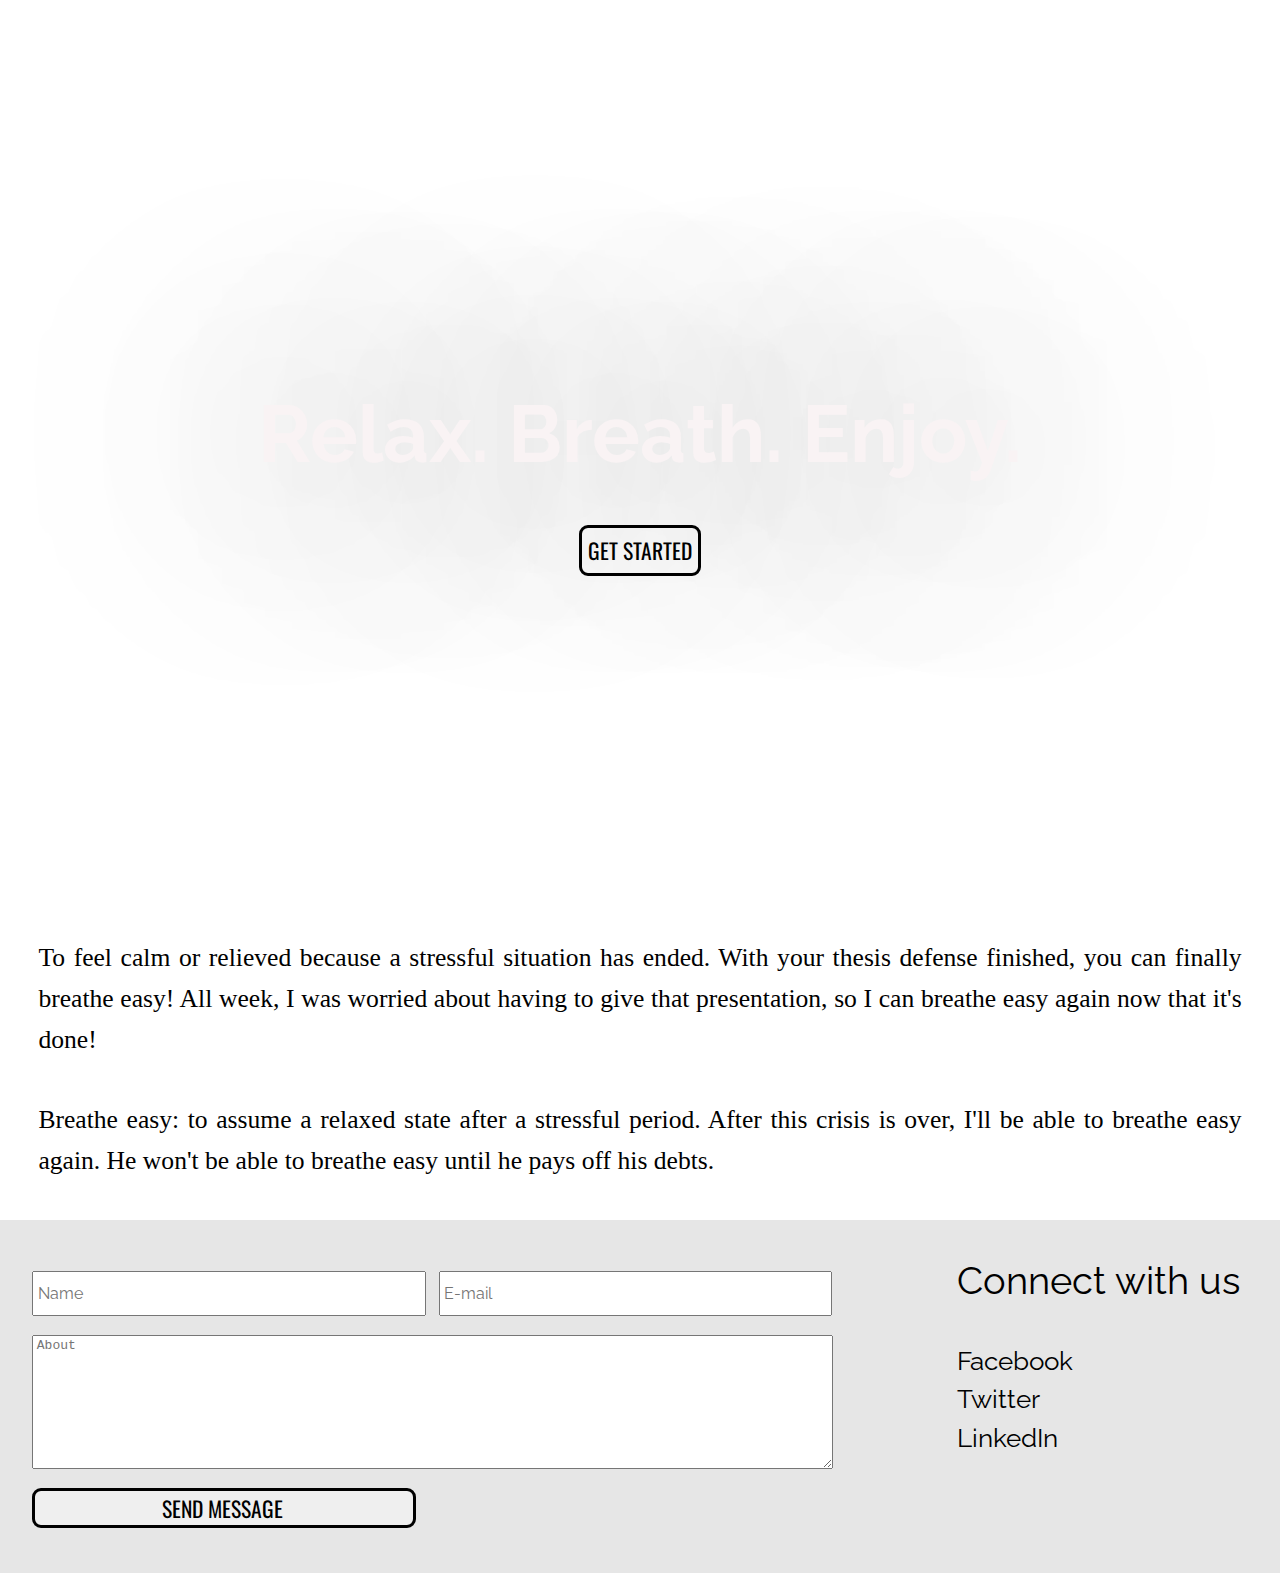
<file: p1/index.html>
<!DOCTYPE html>
<html>
<head>
	<title>Landing Page</title>
	<link rel="stylesheet" text="text/css" href="style.css">
</head>
<body>
	<section class="intro">
		<div class="inner">
			<div class="content">
				<h1>Relax. Breath. Enjoy.</h1>
				<a class="btn" href="#">Get Started</a>
			</div>
		</div>
	</section>
	<section>
		<p>To feel calm or relieved because a stressful situation has ended. With your thesis defense finished, you can finally breathe easy! All week, I was worried about having to give that presentation, so I can breathe easy again now that it's done!
		</p>
		<p>Breathe easy: to assume a relaxed state after a stressful period. After this crisis is over, I'll be able to breathe easy again. He won't be able to breathe easy until he pays off his debts.
		</p>
	</section>
	<footer>
		<section class="footer-content">
			<div class="contact">
				<form class="contact-form">
					<div class="form-input-fields">
						<input type="text" name="firstname" placeholder="Name">
						<input type="email" placeholder="E-mail">
					</div>
					<div class="form-about">
						<textarea placeholder="About" name="message"></textarea>
					</div>
					<div>
						<button class="send-btn" value="Send" type="button">send message</button>
					</div>
				</form>
			</div>
			<section class="social"> Connect with us
				<ul>
					<li><a href="#">Facebook</a></li>
					<li><a href="#">Twitter</a></li>
					<li><a href="#">LinkedIn</a></li>		
				</ul>
			</section> 
				
		</section>	
		
	</footer>
</body>
</html>
</file>
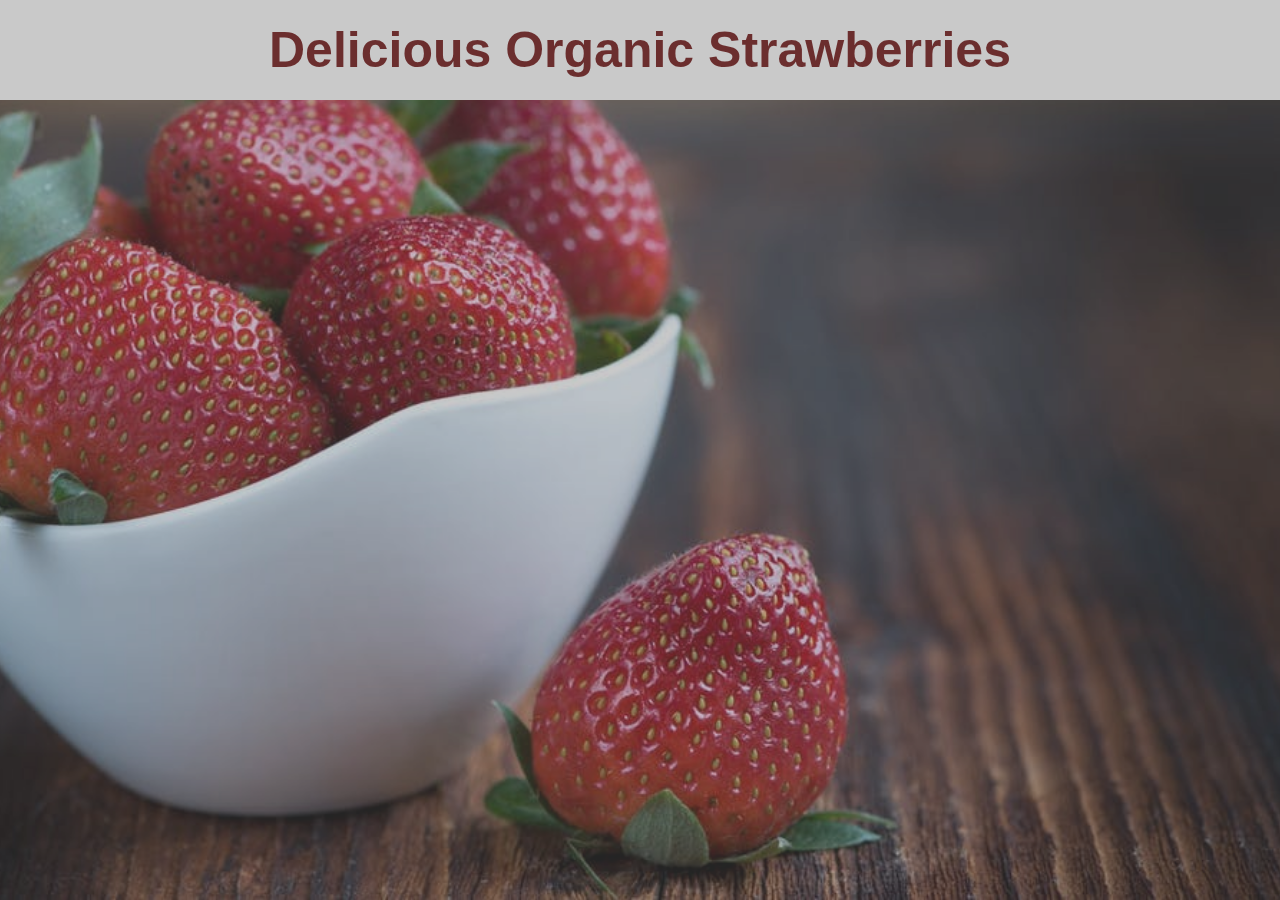
<file: p2/index.html>
<!DOCTYPE html>
<html>
<head>
	<meta charset="utf-8">
	<meta name="viewport" content="width=device-width, initial-scale=1.0">
	<meta http-equiv="X-UA-Compatible" content="ie=edge">
	<link rel="stylesheet" type="text/css" href="style.css">
	<title>Delicious Organic Strawberries</title>
</head>
<body>
	<header id="showcase">

		<h1>Delicious Organic Strawberries</h1>
	
	<div id="content" class="container">
			<p>
				Vivamus id pellentesque nunc, a eleifend ipsum. Donec feugiat magna ac neque luctus, ut consequat elit tincidunt. Nullam facilisis tempus sem, in faucibus leo commodo eget. Quisque fringilla est vitae felis gravida rhoncus. Phasellus ac tristique est. Ut elementum ultrices arcu. Proin bibendum nunc tincidunt magna ultricies, vel faucibus massa sagittis.
			</p>
	<a href="#" class="btn">Read More</a>
		</div>

</header>
</body>
</html>
</file>
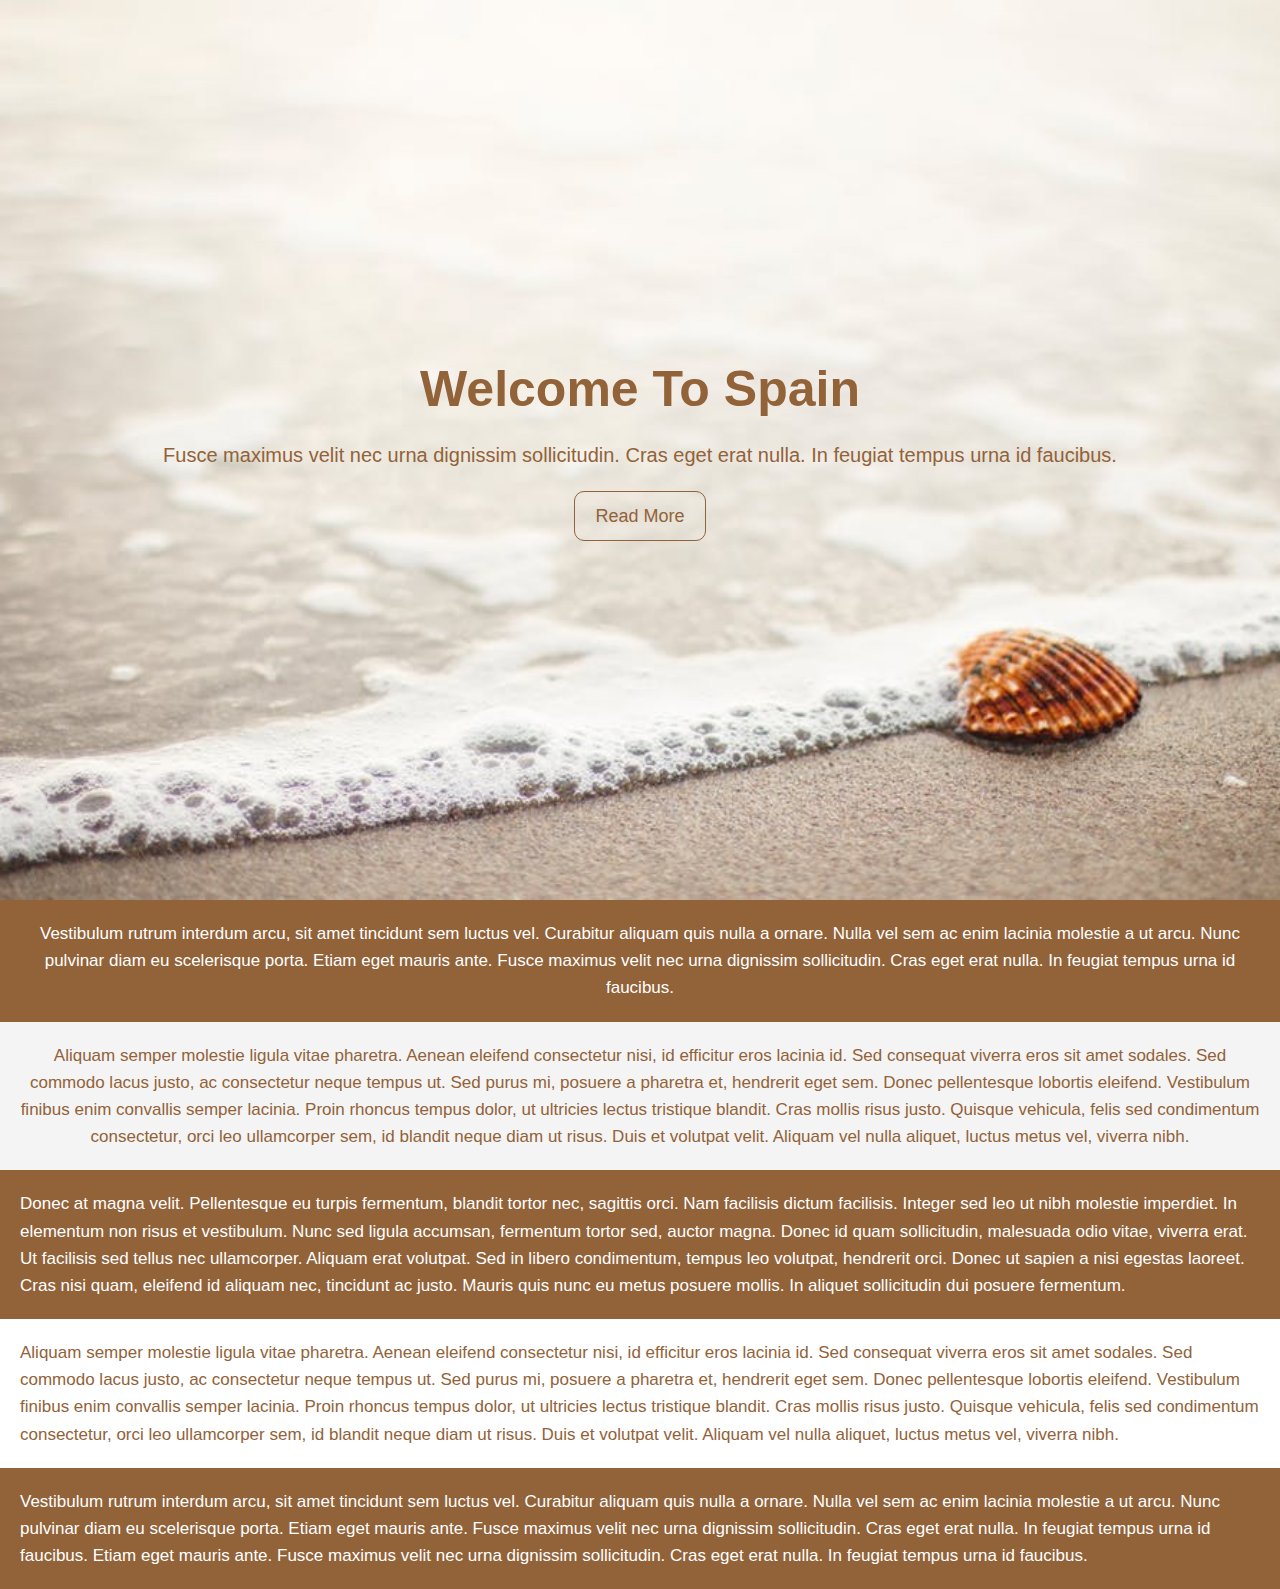
<file: p3/index.html>
<!DOCTYPE html>
<html>
<head>
	<meta charset="utf-8">
	<meta name="viewport" content="width=device-width, initial-scale=1.0">
	<meta http-equiv="X-UA-Compatible" content="ie=edge">
	<link rel="stylesheet" type="text/css" href="css/style.css">
	<title>Welcome To Spain</title>
</head>
<body>
	<header id="showcase">
		<h1>Welcome To Spain</h1>
		<p>Fusce maximus velit nec urna dignissim sollicitudin. Cras eget erat nulla. In feugiat tempus urna id faucibus. </p>
		<a href="#" class="btn">Read More</a>
	</header>
	<section id="sec-a">
		<p>Vestibulum rutrum interdum arcu, sit amet tincidunt sem luctus vel. Curabitur aliquam quis nulla a ornare. Nulla vel sem ac enim lacinia molestie a ut arcu. Nunc pulvinar diam eu scelerisque porta. Etiam eget mauris ante. Fusce maximus velit nec urna dignissim sollicitudin. Cras eget erat nulla. In feugiat tempus urna id faucibus. </p>
	</section>
	<section id="sec-b">
		<p>Aliquam semper molestie ligula vitae pharetra. Aenean eleifend consectetur nisi, id efficitur eros lacinia id. Sed consequat viverra eros sit amet sodales. Sed commodo lacus justo, ac consectetur neque tempus ut. Sed purus mi, posuere a pharetra et, hendrerit eget sem. Donec pellentesque lobortis eleifend. Vestibulum finibus enim convallis semper lacinia. Proin rhoncus tempus dolor, ut ultricies lectus tristique blandit. Cras mollis risus justo. Quisque vehicula, felis sed condimentum consectetur, orci leo ullamcorper sem, id blandit neque diam ut risus. Duis et volutpat velit. Aliquam vel nulla aliquet, luctus metus vel, viverra nibh.</p>
	</section>
	<section id="sec-c">
		<div class="box1">
			<p>Donec at magna velit. Pellentesque eu turpis fermentum, blandit tortor nec, sagittis orci. Nam facilisis dictum facilisis. Integer sed leo ut nibh molestie imperdiet. In elementum non risus et vestibulum. Nunc sed ligula accumsan, fermentum tortor sed, auctor magna. Donec id quam sollicitudin, malesuada odio vitae, viverra erat. Ut facilisis sed tellus nec ullamcorper. Aliquam erat volutpat. Sed in libero condimentum, tempus leo volutpat, hendrerit orci. Donec ut sapien a nisi egestas laoreet. Cras nisi quam, eleifend id aliquam nec, tincidunt ac justo. Mauris quis nunc eu metus posuere mollis. In aliquet sollicitudin dui posuere fermentum. </p>
		</div>
		<div class="box2">
			<p>Aliquam semper molestie ligula vitae pharetra. Aenean eleifend consectetur nisi, id efficitur eros lacinia id. Sed consequat viverra eros sit amet sodales. Sed commodo lacus justo, ac consectetur neque tempus ut. Sed purus mi, posuere a pharetra et, hendrerit eget sem. Donec pellentesque lobortis eleifend. Vestibulum finibus enim convallis semper lacinia. Proin rhoncus tempus dolor, ut ultricies lectus tristique blandit. Cras mollis risus justo. Quisque vehicula, felis sed condimentum consectetur, orci leo ullamcorper sem, id blandit neque diam ut risus. Duis et volutpat velit. Aliquam vel nulla aliquet, luctus metus vel, viverra nibh.</p>
		</div>
		<div class="box3">
			<p>Vestibulum rutrum interdum arcu, sit amet tincidunt sem luctus vel. Curabitur aliquam quis nulla a ornare. Nulla vel sem ac enim lacinia molestie a ut arcu. Nunc pulvinar diam eu scelerisque porta. Etiam eget mauris ante. Fusce maximus velit nec urna dignissim sollicitudin. Cras eget erat nulla. In feugiat tempus urna id faucibus. Etiam eget mauris ante. Fusce maximus velit nec urna dignissim sollicitudin. Cras eget erat nulla. In feugiat tempus urna id faucibus. </p>
		</div>
		
	</section>
</body>
</html>
</file>
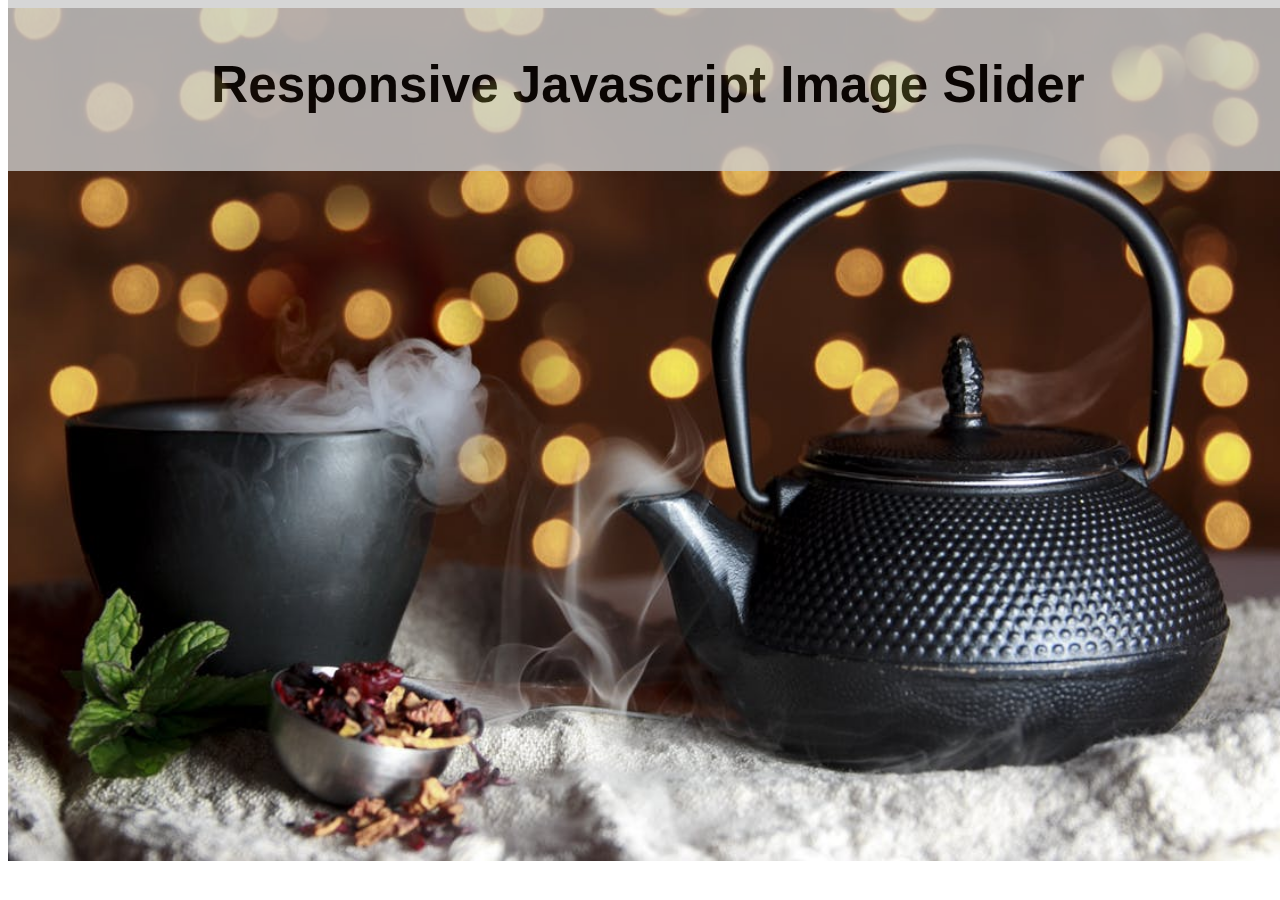
<file: p4/index.html>
<!DOCTYPE html>
<html lang="en">
<head>
    <meta charset="UTF-8">
    <meta name="viewport" content="width=device-width, initial-scale=1.0">
    <meta http-equiv="X-UA-Compatible" content="ie=edge">
    <title>Simple JavaScript Image Slider</title>
    <script>
        var i = 0;
        var images = [];
        var time = 3000;

        images[0] = 'image1.jpg';
        images[1] = 'image2.jpg';
        images[2] = 'image3.jpg';

        function changeImg(){
            document.slide.src = images[i];
            if(i < images.length - 1){
                i++;
            } else{
                i = 0; // resets slider
            }
            setTimeout("changeImg()", time);
        }
        window.onload = changeImg;
    </script>
    <style>
    header{
        position: fixed;
        top:0;
        margin: 0;
        z-index: 1;
        line-height: 2;
        background-color: #ccc;
        font-size: 2vw;
        font-family: 'Lucida Sans', 'Lucida Sans Regular', 'Lucida Grande', 'Lucida Sans Unicode', Geneva, Verdana, sans-serif;
        width: 100vw;
        text-align: center;
        text-transform: capitalize;
        opacity: 0.8;
    }
     .images{
       width: 100vw;
    }
    </style>
</head>
<body>
    <header>
        <h1> responsive javascript image slider   </h1>
    </header>
    <img name="slide" class="images" >

</body>
</html>
</file>
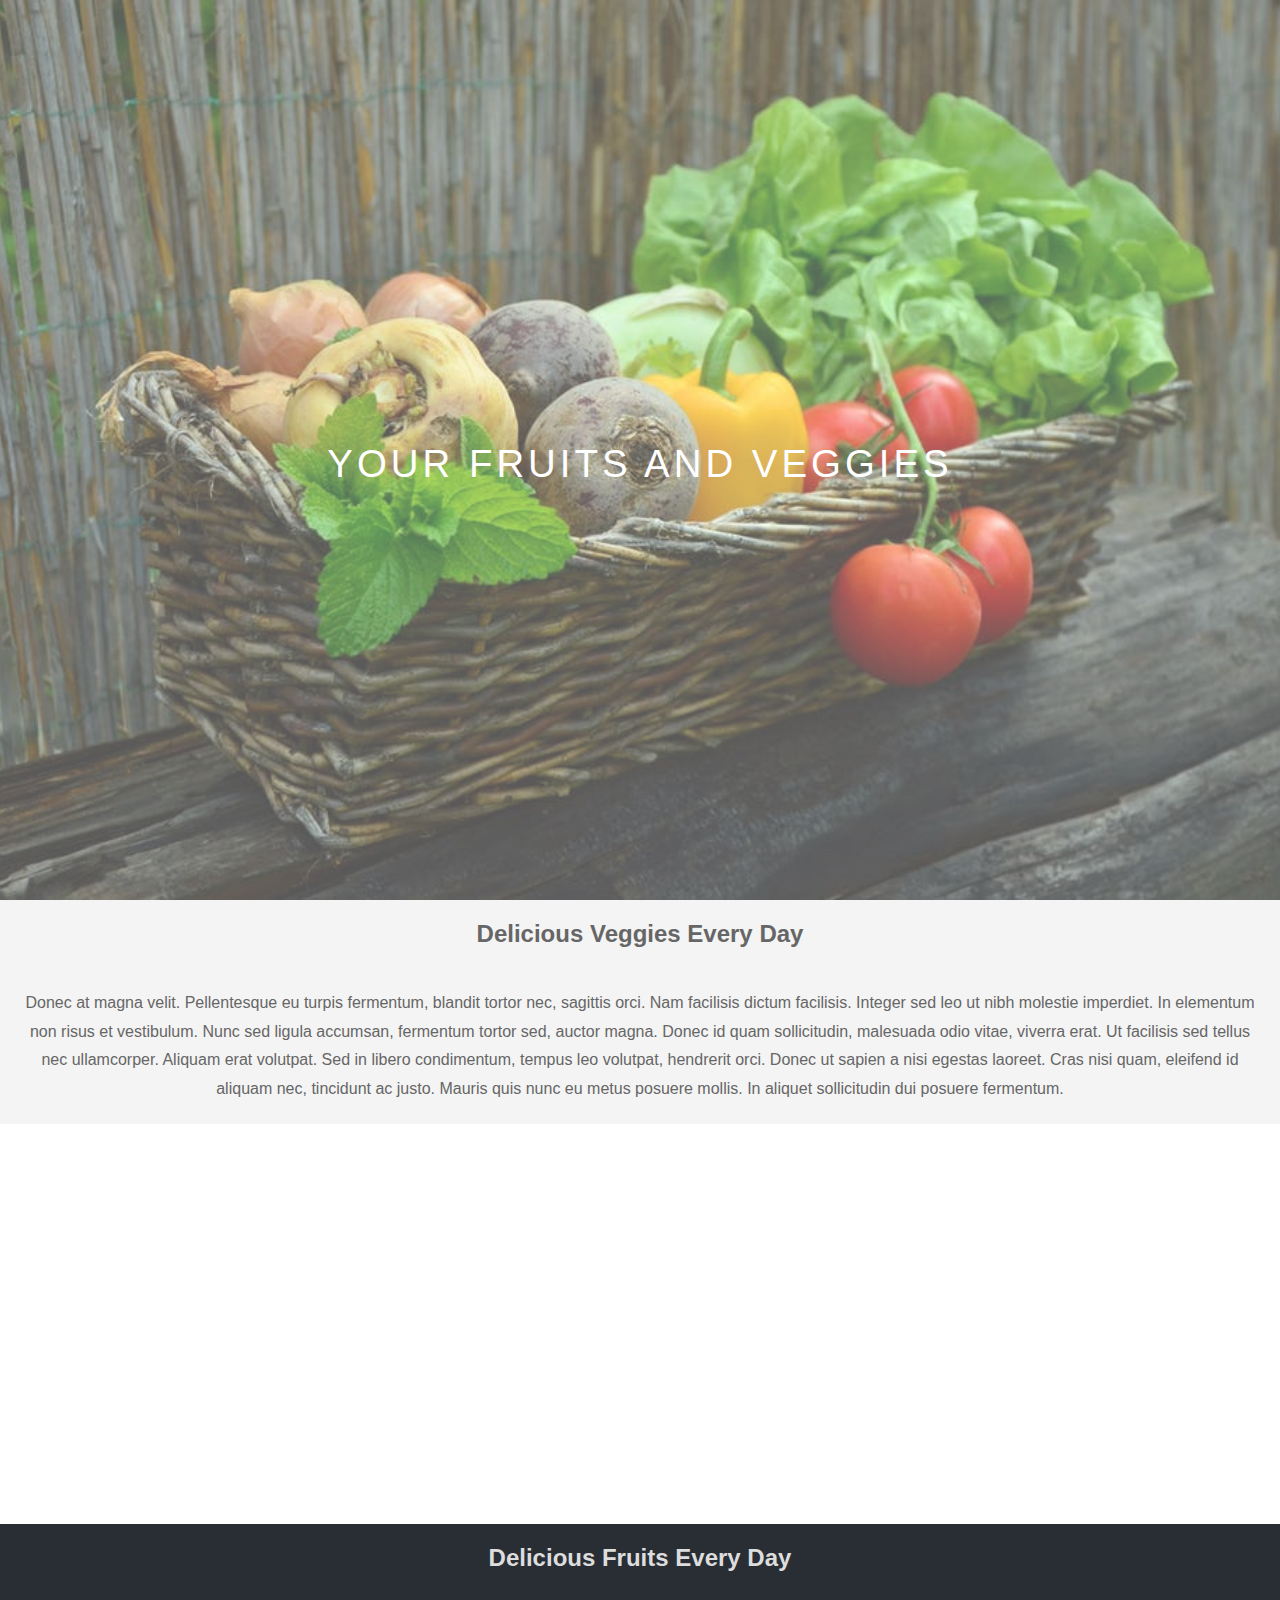
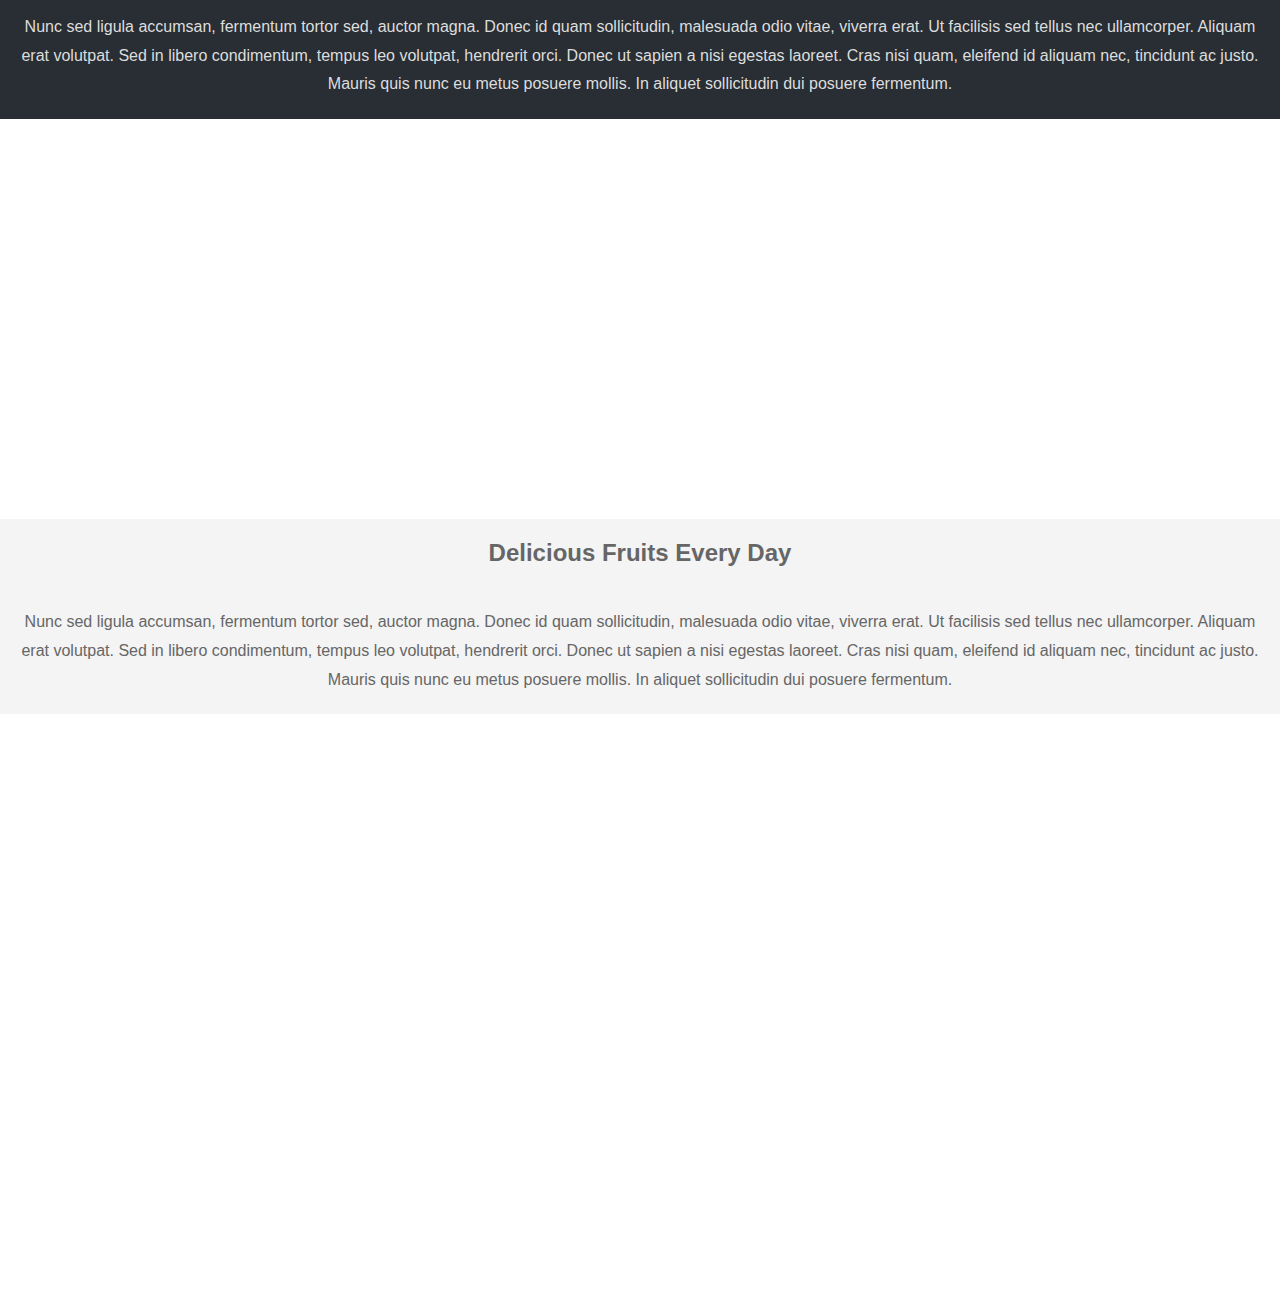
<file: p6/index.html>
<!DOCTYPE html>
<html>
<head>
	<meta charset="utf-8">
	<meta name="viewport" content="width=device-width, initial-scale=1.0">
	<meta http-equiv="X-UA-Compatible" content="ie=edge">
	<link rel="stylesheet" type="text/css" href="css/style.css">
	<title>Your Fruits And Veggies</title>
</head>
<body>
	<div class="par-img1">
		<div class="par-text">
			<span class="border">
				<p>Your Fruits And Veggies</p>
				 
			</span>
			
		</div>
	</div>
	<section class="section secion-light">
		<h2>Delicious Veggies Every Day</h2>
		<p>Donec at magna velit. Pellentesque eu turpis fermentum, blandit tortor nec, sagittis orci. Nam facilisis dictum facilisis. Integer sed leo ut nibh molestie imperdiet. In elementum non risus et vestibulum. Nunc sed ligula accumsan, fermentum tortor sed, auctor magna. Donec id quam sollicitudin, malesuada odio vitae, viverra erat. Ut facilisis sed tellus nec ullamcorper. Aliquam erat volutpat. Sed in libero condimentum, tempus leo volutpat, hendrerit orci. Donec ut sapien a nisi egestas laoreet. Cras nisi quam, eleifend id aliquam nec, tincidunt ac justo. Mauris quis nunc eu metus posuere mollis. In aliquet sollicitudin dui posuere fermentum.</p>
	</section>
	<div class="par-img2">
		<div class="par-text">
			<span class="border">
				<p>Fruits.Veggetables.Equal.Health!</p>
			</span>
			
		</div>
	</div>
	<section class="section secion-dark">
		<h2>Delicious Fruits Every Day</h2>
		<p> Nunc sed ligula accumsan, fermentum tortor sed, auctor magna. Donec id quam sollicitudin, malesuada odio vitae, viverra erat. Ut facilisis sed tellus nec ullamcorper. Aliquam erat volutpat. Sed in libero condimentum, tempus leo volutpat, hendrerit orci. Donec ut sapien a nisi egestas laoreet. Cras nisi quam, eleifend id aliquam nec, tincidunt ac justo. Mauris quis nunc eu metus posuere mollis. In aliquet sollicitudin dui posuere fermentum.</p>
	</section>
	<div class="par-img3">
		<div class="par-text">
			<span class="border">
				<p>Fruits.Veggetables.Equal.Health!</p>
			</span>
			
		</div>
	</div>
	<section class="section secion-light">
		<h2>Delicious Fruits Every Day</h2>
		<p> Nunc sed ligula accumsan, fermentum tortor sed, auctor magna. Donec id quam sollicitudin, malesuada odio vitae, viverra erat. Ut facilisis sed tellus nec ullamcorper. Aliquam erat volutpat. Sed in libero condimentum, tempus leo volutpat, hendrerit orci. Donec ut sapien a nisi egestas laoreet. Cras nisi quam, eleifend id aliquam nec, tincidunt ac justo. Mauris quis nunc eu metus posuere mollis. In aliquet sollicitudin dui posuere fermentum.</p>
	</section>
	<div class="par-img4">
		<div class="par-text">
			<span class="contact">
				<p><a href="#">Send Us Your Request Now</a></p>
				
				</ul>
			</span>
			
		</div>
	</div>
</body>
</html>
</file>
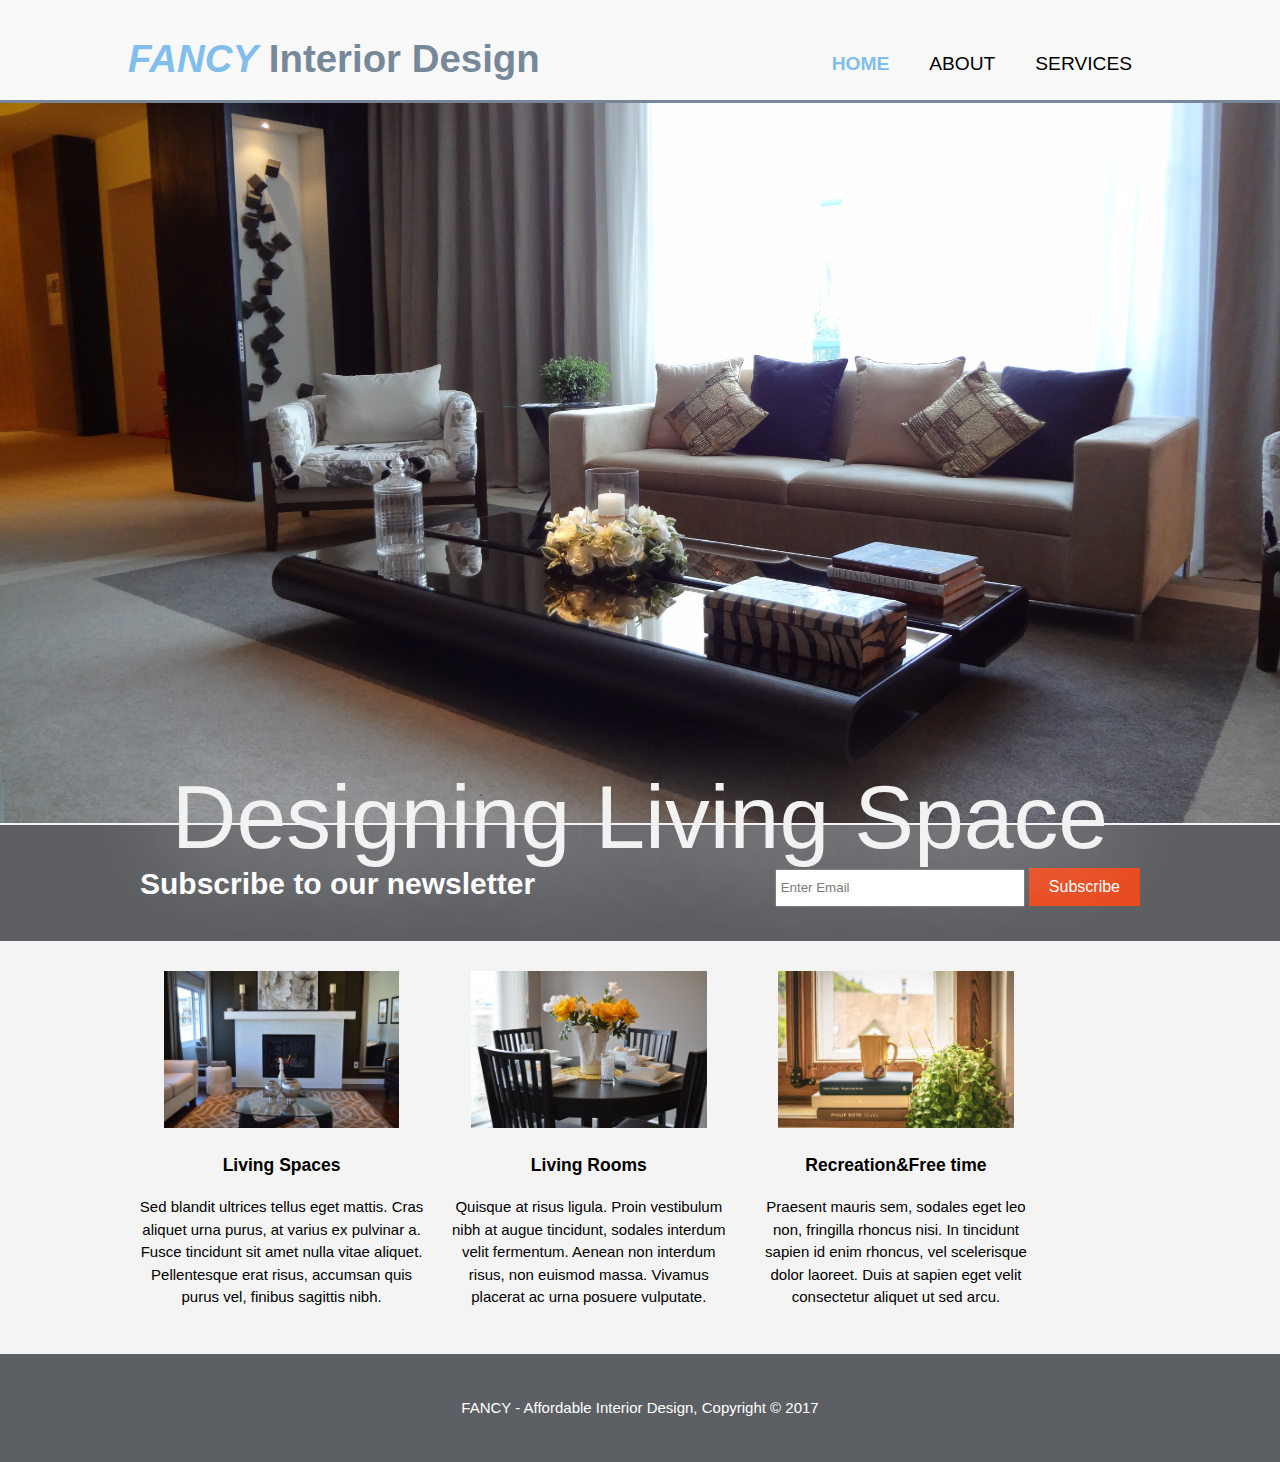
<file: p7/index.html>
<!DOCTYPE html>
<html>
<head>
	<meta name="viewport" content="width=device-width">
	<meta name="description" content="Modern, creative, and affordable webdesign solutions.">
	<meta name="keywords" content="website design, modern, affordable, creative, web solutions">
	<meta name="author" content="Vanya Andreeva">
	<title> Interior Design Company | Welcome</title>
	<link rel="stylesheet" type="text/css" href="style.css">
</head>
<body id="home">
	<header>
		<div class="container">
			<div id="branding">
				<h1><span class="highlight">Fancy</span> Interior Design</h1>
			</div>
			<nav>
				<ul>
					<li class="current"><a href="index.html">Home</a></li>
					<li><a href="about.html">About</a></li>
					<li><a href="services.html">Services</a></li>
				</ul>
			</nav>
		</div>

	</header>

	<section id="showcase">
		<!--<div class="container">
			<h1>Affordable Professional Designer</h1>
			
		</div>-->
		<div class="container-slideshow">
			<div class="mySlides fade">
			  <!--<div class="numbertext">1 / 3</div>-->
			  <img src="./img/interior.jpg" style="width:100%">
			  <div class="text">Designing Living Space</div>
			</div>

			<div class="mySlides fade">
			  <!--<div class="numbertext">2 / 3</div>-->
			  <img src="./img/interior11.jpg" style="width:100%">
			  <div class="text">Redesign Your Style</div>
			</div>

			<div class="mySlides fade">
			  <!--<div class="numbertext">3 / 3</div>-->
			  <img src="./img/interior22.jpg" style="width:100%">
			  <div class="text">Redefining Concepts</div>
			</div>
			<br>

			<div style="text-align:center">
			  <span class="dot"></span> 
			  <span class="dot"></span> 
			  <span class="dot"></span> 
			</div>
		</div>
	</section>
	<section id="newsletter">
		<div class="container">
			<h1>Subscribe to our newsletter</h1>
			<form>
				<input type="email" placeholder="Enter Email">
				<button class="btn1" type="submit">Subscribe</button>
			</form>
			
		</div>
		
	</section>
	<section id="boxes">
		<div class="container">
			<div class="box">
				<img src="./img/1.jpg">
				<h3>Living Spaces</h3>
				<p>Sed blandit ultrices tellus eget mattis. Cras aliquet urna purus, at varius ex pulvinar a. Fusce tincidunt sit amet nulla vitae aliquet. Pellentesque erat risus, accumsan quis purus vel, finibus sagittis nibh. </p>
			</div>
			<div class="box">
				<img src="./img/2.jpg">
				<h3>Living Rooms</h3>
				<p>Quisque at risus ligula. Proin vestibulum nibh at augue tincidunt, sodales interdum velit fermentum. Aenean non interdum risus, non euismod massa. Vivamus placerat ac urna posuere vulputate. </p>
			</div>
			<div class="box">
				<img src="./img/3.jpg">
				<h3>Recreation&Free time </h3>
				<p>Praesent mauris sem, sodales eget leo non, fringilla rhoncus nisi. In tincidunt sapien id enim rhoncus, vel scelerisque dolor laoreet. Duis at sapien eget velit consectetur aliquet ut sed arcu. </p>
			</div>
		</div>
	</section>
	<footer>
		<p>FANCY - Affordable Interior Design, Copyright &copy; 2017</p>
	</footer>

<script>
var slideIndex = 0;
showSlides();

function showSlides() {
    var i;
    var slides = document.getElementsByClassName("mySlides");
    var dots = document.getElementsByClassName("dot");
    for (i = 0; i < slides.length; i++) {
       slides[i].style.display = "none";  
    }
    slideIndex++;
    if (slideIndex > slides.length) {slideIndex = 1}    
    for (i = 0; i < dots.length; i++) {
        dots[i].className = dots[i].className.replace(" active", "");
    }
    slides[slideIndex-1].style.display = "block";  
    dots[slideIndex-1].className += " active";
    setTimeout(showSlides, 3500); // Change image every 3.5 seconds
}
</script>
</body>
</html>
</file>
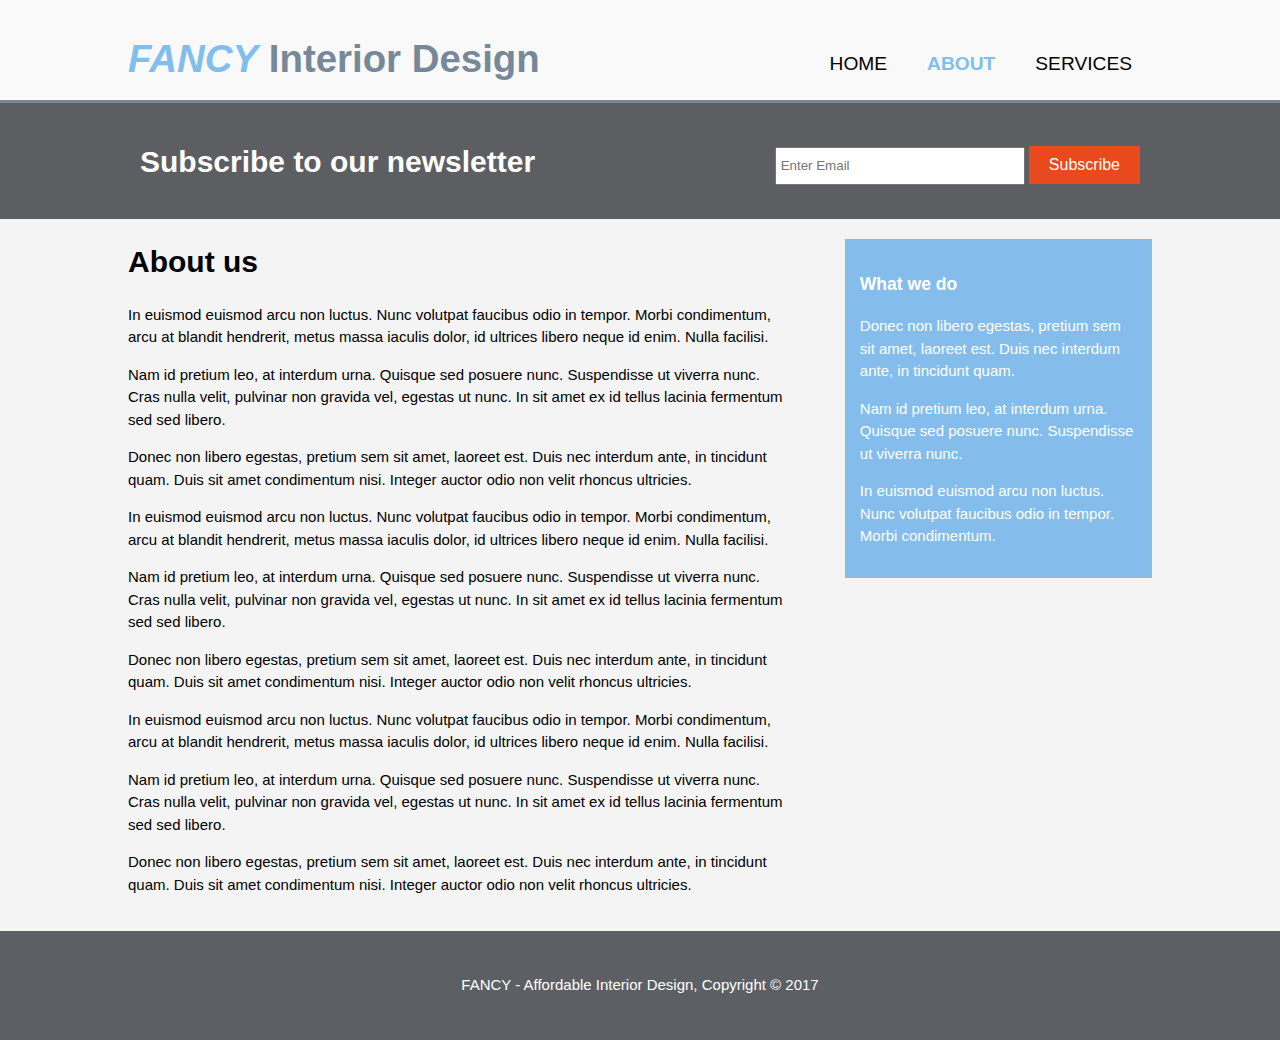
<file: p7/about.html>
<!DOCTYPE html>
<html>
<head>
	<meta name="viewport" content="width=device-width">
	<meta name="description" content="Modern, creative, and affordable webdesign solutions.">
	<meta name="keywords" content="website design, modern, affordable, creative, web solutions">
	<meta name="author" content="Vanya Andreeva">
	<title>Interior Design Company | About</title>
	<link rel="stylesheet" type="text/css" href="style.css">
</head>
<body>
	<header>
		<div class="container">
			<div id="branding">
				<h1><span class="highlight">Fancy</span> Interior Design</h1>
			</div>
			<nav>
				<ul>
					<li><a href="index.html">Home</a></li>
					<li class="current"><a href="about.html">About</a></li>
					<li><a href="services.html">Services</a></li>
				</ul>
			</nav>
		</div>

	</header>

	
	<section id="newsletter">
		<div class="container">
			<h1>Subscribe to our newsletter</h1>
			<form>
				<input type="email" placeholder="Enter Email">
				<button class="btn1" type="submit">Subscribe</button>
			</form>
			
		</div>
		
	</section>
	<section id="main">
		<div class="container">
			<article id="main-col">
				<h1 class="page-title">About us</h1>
				<p>In euismod euismod arcu non luctus. Nunc volutpat faucibus odio in tempor. Morbi condimentum, arcu at blandit hendrerit, metus massa iaculis dolor, id ultrices libero neque id enim. Nulla facilisi.</p>
				<p>Nam id pretium leo, at interdum urna. Quisque sed posuere nunc. Suspendisse ut viverra nunc. Cras nulla velit, pulvinar non gravida vel, egestas ut nunc. In sit amet ex id tellus lacinia fermentum sed sed libero.</p>
				<p>Donec non libero egestas, pretium sem sit amet, laoreet est. Duis nec interdum ante, in tincidunt quam. Duis sit amet condimentum nisi. Integer auctor odio non velit rhoncus ultricies. </p>
				<p>In euismod euismod arcu non luctus. Nunc volutpat faucibus odio in tempor. Morbi condimentum, arcu at blandit hendrerit, metus massa iaculis dolor, id ultrices libero neque id enim. Nulla facilisi.</p>
				<p>Nam id pretium leo, at interdum urna. Quisque sed posuere nunc. Suspendisse ut viverra nunc. Cras nulla velit, pulvinar non gravida vel, egestas ut nunc. In sit amet ex id tellus lacinia fermentum sed sed libero.</p>
				<p>Donec non libero egestas, pretium sem sit amet, laoreet est. Duis nec interdum ante, in tincidunt quam. Duis sit amet condimentum nisi. Integer auctor odio non velit rhoncus ultricies. </p>
				<p>In euismod euismod arcu non luctus. Nunc volutpat faucibus odio in tempor. Morbi condimentum, arcu at blandit hendrerit, metus massa iaculis dolor, id ultrices libero neque id enim. Nulla facilisi.</p>
				<p>Nam id pretium leo, at interdum urna. Quisque sed posuere nunc. Suspendisse ut viverra nunc. Cras nulla velit, pulvinar non gravida vel, egestas ut nunc. In sit amet ex id tellus lacinia fermentum sed sed libero.</p>
				<p>Donec non libero egestas, pretium sem sit amet, laoreet est. Duis nec interdum ante, in tincidunt quam. Duis sit amet condimentum nisi. Integer auctor odio non velit rhoncus ultricies. </p>
			</article>
			<aside id="sidebar">
				<div class="dark">
					<h3>What we do</h3>
					<p>Donec non libero egestas, pretium sem sit amet, laoreet est. Duis nec interdum ante, in tincidunt quam. </p>
					<p>Nam id pretium leo, at interdum urna. Quisque sed posuere nunc. Suspendisse ut viverra nunc.</p>
					<p>In euismod euismod arcu non luctus. Nunc volutpat faucibus odio in tempor. Morbi condimentum.</p>
				</div>
			</aside>
		</div>
	</section>
	<footer>
		<p>FANCY - Affordable Interior Design, Copyright &copy; 2017</p>
	</footer>
</body>
</html>
</file>
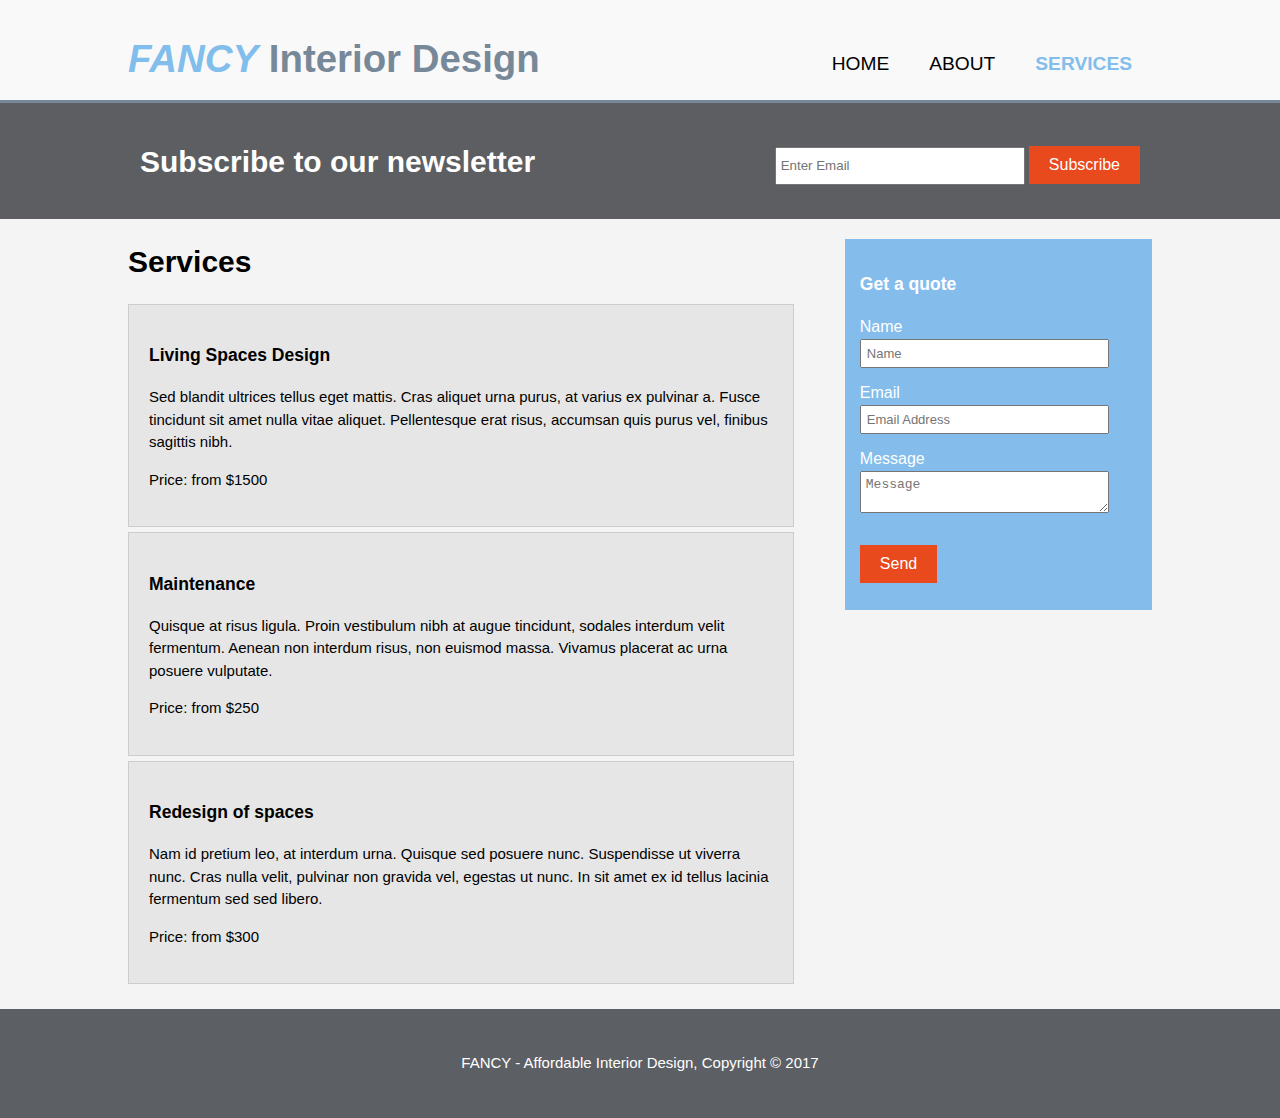
<file: p7/services.html>
<!DOCTYPE html>
<html>
<head>
	<meta name="viewport" content="width=device-width">
	<meta name="description" content="Modern, creative, and affordable webdesign solutions.">
	<meta name="keywords" content="website design, modern, affordable, creative, web solutions">
	<meta name="author" content="Vanya Andreeva">
	<title>Interior Design Company | Services</title>
	<link rel="stylesheet" type="text/css" href="style.css">
</head>
<body>
	<header>
		<div class="container">
			<div id="branding">
				<h1><span class="highlight">Fancy</span> Interior Design</h1>
			</div>
			<nav>
				<ul>
					<li><a href="index.html">Home</a></li>
					<li><a href="about.html">About</a></li>
					<li class="current"><a href="services.html">Services</a></li>
				</ul>
			</nav>
		</div>

	</header>

	
	<section id="newsletter">
		<div class="container">
			<h1>Subscribe to our newsletter</h1>
			<form>
				<input type="email" placeholder="Enter Email">
				<button class="btn1" type="submit">Subscribe</button>
			</form>
			
		</div>
		
	</section>
	<section id="main">
		<div class="container">
			<article id="main-col">
				<h1 class="page-title">Services</h1>
				<ul id="services">
					<li>
						<h3>Living Spaces Design</h3>
						<p>Sed blandit ultrices tellus eget mattis. Cras aliquet urna purus, at varius ex pulvinar a. Fusce tincidunt sit amet nulla vitae aliquet. Pellentesque erat risus, accumsan quis purus vel, finibus sagittis nibh.</p>
						<p>Price: from $1500</p>
					</li>
					<li>
						<h3>Maintenance</h3>
						<p>Quisque at risus ligula. Proin vestibulum nibh at augue tincidunt, sodales interdum velit fermentum. Aenean non interdum risus, non euismod massa. Vivamus placerat ac urna posuere vulputate.</p>
						<p>Price: from $250</p>
					</li>
					<li>
						<h3>Redesign of spaces</h3>
						<p>Nam id pretium leo, at interdum urna. Quisque sed posuere nunc. Suspendisse ut viverra nunc. Cras nulla velit, pulvinar non gravida vel, egestas ut nunc. In sit amet ex id tellus lacinia fermentum sed sed libero.</p>
						<p>Price: from $300</p>
					</li>
				</ul>
			</article>

			<aside id="sidebar">
				<div class="dark">
					<h3>Get a quote</h3>
					<form class="quote">
						<div>
							<label>Name</label><br/>
							<input type="text" placeholder="Name">
						</div>
						<div>
							<label>Email</label><br/>
							<input type="email" placeholder="Email Address">
						</div>
						<div>
							<label>Message</label><br/>
							<textarea placeholder="Message"></textarea> 
						</div>
						<button class="btn1 type="submit">Send</button>
					</form>
				</div>
			</aside>
		</div>
	</section>
	<footer>
		<p>FANCY - Affordable Interior Design, Copyright &copy; 2017</p>
	</footer>
</body>
</html>
</file>
<file: p1/style.css>
@import url("https://fonts.googleapis.com/css?family=Raleway");
@import url("https://fonts.googleapis.com/css?family=Oswald");

html, body{
	margin: 0;
	padding: 0;
	height: 100%;
	width: 100%;
}

.intro{
	display: table;
	height: 100%;
	width: 100%;
	margin: auto;
	background: url("https://static.pexels.com/photos/143577/pexels-photo-143577.jpeg") no-repeat 50% 50%;
	background-size: cover;
	top:0;
}
.intro .inner{
	display: table-cell;
	vertical-align: middle;
	width: 100%;
	max-width: none;

}
.content{
	max-width: 100%;
	margin: 0 auto;
	text-align: center;
}

h1{
	font-family: "Raleway", sans-serif;
	color: #f9f3f4;
	text-shadow: 0px 0px 250px #000;
	font-size: 500%;
}
.btn{
	border:3px solid #000;
	border-radius: 9px;
	font-family: "Oswald", sans-serif;
	color: #000;
	font-size: 135%;
	padding-right: 10px 20px;
	text-transform: uppercase;
	text-decoration: none;
	padding: 0.5vw;
}
.btn:hover, button:hover{
	color: #FFF;
	border:3px solid #FFF;
}

p{
	font-size: 160%;
	line-height: 160%;
	text-align: justify;
	margin: 3%;
}
footer{
	height: auto;
	background-color: #e6e6e6;
	padding: 3vw 0;
}
.footer-content{
	display: table;
	height: 100%;
	width: 100%;
	margin: auto;
	overflow: hidden;
}
.contact, .social{
	display: table-cell;
}
.contact{
	padding-left: 2vw;
}
.form-input-fields{
	overflow: hidden;
}
input{
    margin: 1vw 0.5vw 0.5vw;
    width: 30vw;
    height: 3vw;
    float: left;
    padding-left: 0.3vw;
    font-family: "Raleway", sans-serif;
    font-size: 100%;
}
textarea{
	margin: 0px; 
    width: 62vw;
	height: 10vw;
    overflow-y: auto;
    margin: 1vw 0.5vw 0.5vw;
    float: left;
    padding-left: 0.3vw;
    font-size: 100%;
}
.send-btn{
	margin: 1vw 0.5vw 0.5vw;
    width: 30vw;
    float: left;
    padding-left: 0.3vw;
}
button{
	border:3px solid #000;
	border-radius: 9px;
	font-family: "Oswald", sans-serif;
	color: #000;
	font-size: 135%;
	text-transform: uppercase;
	text-decoration: none;
}

.social{
	font-size: 3vw;
	font-family: "Raleway", sans-serif;
	vertical-align: top;
}
ul{
	list-style-type: none;
	padding: 0px;
}
li{
	font-size: 2vw;
	font-family: "Raleway", sans-serif;
	color: #f000;
	line-height: 3vw;
}
.social a {
	text-decoration: none;
	font-family: "Raleway", sans-serif;
	color: #000;
}
@media (min-width: 300px) and (max-width: 990px) {
	.footer-content, .contact, .social{
		display:block;
	}
	.footer-content{
		width: 100%;
	}
	button{
		clear: left;
	}
	.social{
		clear:left;
		padding-left: 2vw;
	}	

	
}
</file>
<file: p2/style.css>
*{
	margin:0;
	padding: 0;
}
body{
	font-family: Arial, Helvetica, sans-serif;
	background-color: #666;
	color: #fff;
	text-align: center;
}
.container{
	max-width: 960px;
	margin: auto;
	padding: 0 30px;
}
#showcase{

	background-image: url("strawberries.jpg");
	opacity: 0.65;
	height: 100vh;
	background-size: cover;
	background-position: center;
	display: flex;
	flex-direction: column;
	justify-content: center;
	align-items: center;
	text-align: center;
	padding: 0 20px;
}
h1{
	font-size: 50px;
	color: #6e1010;
	background-color: #fff;
    width: 100vw;
    line-height: 2;
	position: relative;
	animation: heading;
	animation-duration: 3s;
	animation-fill-mode: forwards;
	transition-property: background-color, color, border;
}
@keyframes heading{
	0%{top:-1000px;}
	50%{top: 100px; opacity: 0.25; color: #ccc;}
	90%{
		top: 100px; 
		opacity:1; 
		background-color: #333; 
		color: #fff; 
		border-bottom: 5px solid #aaa;
	}
	100%{
		top: 100px; 
		opacity:1; 
		background-color: #333; 
		color: #fff; 
		border-bottom: 5px solid #fff;
	}

}

#content p{
	position: relative;
	animation-name: content;
	opacity:0;
	width: 60%;
	margin:auto;
	padding: 30px; 
	border-radius: 80% 80% 80% 80%;
	animation-duration: 3s;
	animation-delay: 3s;
	animation-fill-mode: forwards;
	transition-property: width, height, color, background-color, border, border-radius;
}
@keyframes content{
	0%{opacity:0; top: 0px; border-radius: 80% 80% 80% 80%;}
	25%{
		opacity: 0.2; 
		top:0px; 
		width: 60%;
		height: 30%;
		padding: 30px; 
		color:#fff; 
		background-color:#333;
		border: 5px solid #aaa;
		border-radius: 0% 80% 80% 80%;;
	}
	50%{
		opacity: 0.3; 
		top:0px; 
		width: 60%;
		padding: 30px; 
		color:#fff; 
		background-color:#333;
		border: 5px solid #aaa;
		border-radius: 0 0 80% 80%;
	}
	75%{
		opacity: 0.6; 
		top:0px; 
		width: 60%;
		padding: 30px; 
		color:#fff; 
		background-color:#333;
		border: 5px solid #aaa;
		border-radius: 0 0 0 80%;
	}
	100%{
		opacity: 1; 
		top:0px; 
		width: 60%;
		padding: 30px; 
		color:#fff; 
		background-color:#333;
		border:5px solid #fff;
		border-radius: 0 0 0 0;
	}
	/*0% {background-color:#fff; left: 0px; top: 0px; border-radius: 0 0 0 0;}
	25%{background-color: red; left: 300px; top: 0px; border-radius: 50% 0 0 0;}
	50%{background-color: green; left: 300px; top: 300px;  border-radius: 50% 50% 0 0;}
	75%{background-color: blue; left: 0px; top: 300px; border-radius: 50% 50% 50% 0;}
	100%{background-color: #fff; left: 0px; top: 0px; border-radius: 50% 50% 50% 50%;}*/

}

.btn{
	position: relative;
	display: inline-block;
	color: #fff;
	background-color: #333;
	text-decoration: none;
	padding: 1rem 2rem;
	border: 5px solid #fff;
	margin-top: 100px;
	opacity: 0;
	animation-name: btn;
	animation-duration: 3s;
	animation-delay: 4s;
	animation-fill-mode: forwards;
	transition-property: background, color, border-radius;
	transition-duration: 1s;
}

@keyframes btn{
	0%{opacity: 0;}
	50%{background-color: #666; top: -1000;}
	100%{opacity: 1; top: 0px;}

}


.btn:hover{
	border-radius: 20px;
	background-color: #fff;
	font-size: 16px;
	color: #333;

}
</file>
<file: p3/css/style.css>
*{
	margin: 0;
	padding: 0;
}
body{
	margin:0;
	font-family: Arial, sans-serif;
	font-size:17px;
	color: #926239;
	line-height: 1.6;
}
#showcase{
	background-image: url("../img/beach.jpg");
	height: 100vh;
	background-size: cover;
	background-position: center;
	display: flex;
	flex-direction: column;
	justify-content: center;
	align-items: center;
	text-align: center;
	padding: 0 20px;
}
h1{
	font-size: 50px;
	line-height: 1.2;
	margin-bottom: 20px;
}
#showcase p{
	font-size: 20px;
}
.btn{
	font-size: 18px;
	text-decoration: none;
	color:#926239;
	border:1px solid #926239;
	border-radius: 10px;
	padding: 10px 20px;
	margin-top: 20px;
}
.btn:hover{
	background: #926239;
	color:#FFF;
}

#sec-a{
	padding: 20px;
	background: #926239;
	color:#FFF;
	text-align: center;
}
#sec-b{
	padding: 20px;
	background: #f4f4f4;
	text-align: center;
}
#sec-c{
	display: flex;
	flex-wrap: wrap;
}
#sec-c div{
	padding: 20px;

}
.box1, .box3{
	padding: 20px;
	background: #926239;
	color:#FFF;
}
</file>
<file: p6/css/style.css>
body, html{
	height: 100%;
	margin:0;
	font-size: 16px;
	font-family: "Lato", sans-serif;
	font-weight: 400;
	line-height: 1.8em;
	color: #666;
}
.par-img1, .par-img2, .par-img3, .par-img4{
	position:relative;
	opacity: 0.65;
	background-position: center;
	background-repeat: no-repeat;
	background-size: cover;
	background-attachment: fixed;
}
.par-img1{
	background-image: url("../img/veggie_basket.jpg");
	min-height: 100%;
}
.par-img2{
	background-image: url("../img/veggies_fall.jpg");
	min-height: 400px;
}
.par-img3{
	background-image: url("../img/fruit.png");
	min-height: 400px;
}
.par-img4{
	background-image: url("../img/spices.jpg");
	min-height: 600px;
}
.secion{
	text-align: center;
	padding: 50px 80px;
}
.secion-light{
	background-color: #f4f4f4;
	color: #666;
}
.secion-dark{
	background-color:#282e34;
	color: #ddd;
}
.par-text{
	position:absolute;
	top:50%;
	width: 100%;
	text-align: center;
}

.par-text p{
	font-size: 3vw;
	color: #fff;
	letter-spacing: 4px;
	text-transform: uppercase;
	height: 100%;
}
h2, p{
	margin:0;
	padding: 0;
}
section p, section h2{
	text-align: center;
	padding: 20px;
}
.contact {
    float: right;
    margin: 20px;
}
.contact a{
	color:#fff;
	
}
</file>
<file: p7/style.css>
body{
	font: 15px/1.5 Arial, Helvetica;
	padding:0;
	margin:0;
	background-color: #f4f4f4;
}
/*Global*/
.container{
	width: 80%;
	margin: auto;
	overflow: hidden;
}
ul{
	margin: 0;
	padding:0;
}
.btn1{
	height:38px;
	background:#e8491d;
	border:none;
    padding: 0 20px;
    color: #FFF;
    margin: 1vw 0;
    font-size:16px;
}
.dark{
	padding: 15px;
	background:#84bdec;
	margin-top:10px;
	margin-bottom:10px;
	color: #FFF;
}
/*Slideshow autoplay*/
* {box-sizing:border-box}
body {font-family: Verdana,sans-serif;}
.mySlides {display:none}

/* Slideshow container */
.slideshow-container {
  max-width: 1000px;
  position: relative;
  margin: auto;
}

/* Caption text */
.text {
  color: #f2f2f2;
  font-size: 7vw;
  text-shadow: 2px 2px 100px #FFF;
  padding: 8px 12px;
  position: absolute;
  bottom: 8px;
  width: 100%;
  text-align: center;
}

/* Number text (1/3 etc) */
.numbertext {
  color: #f2f2f2;
  font-size: 12px;
  padding: 8px 12px;
  position: absolute;
  top: 0;
}

/* The dots/bullets/indicators */
.dot {
  height: 15px;
  width: 15px;
  margin: 0 2px;
  background-color: #bbb;
  border-radius: 50%;
  display: none;
  transition: background-color 0.6s ease;
}

.active {
  background-color: #717171;
}

/* Fading animation */
.fade {
  -webkit-animation-name: fade;
  -webkit-animation-duration: 1.5s;
  animation-name: fade;
  animation-duration: 1.5s;
}
/*Header*/
header{
	background:#f9f9f9;
	color: #FFF;
	padding-top: 30px;
	min-height: 70px;
	border-bottom: 3px solid #778799;
}

header a{
	color: #000;
	text-decoration: none;
	text-transform: uppercase;
	font-size: 1.5vw;
}

header li{
	float: left;
	display:inline;
	padding: 0 20px;
}
header #branding{
	float: left;
}
header #branding h1{
	margin: 0 0 1vw;
	color: lightslategray;
	font-size: 3vw;
}
header nav{
	float: right;
	margin-top: 20px;
}
header .highlight, header .current a{
	color:#81beec;
	font-weight: bold;
}
header .highlight{
	text-transform: uppercase;
	font-style: italic;
    font-size: 3vw;
}
header a:hover{
	color: #046ab7;
	
}
/*Showcase*/
#showcase{
	min-height: 400px;
	/*background:url("./img/interior.jpg") no-repeat 0 -200px;*/
    background-position: center;
    text-align: center;
    color: #FFF;
    background-size: 100vw;
}
#showcase h1{
	margin-top: 10vw;
	font-size: 3vw;
	margin-bottom:10px;
	color:#FFF;
	text-shadow: 2px 2px 100px #FFF;
    text-transform: uppercase;
}
#showcase p{
	font-size:20px;
}
/*Newsletter*/
#newsletter{
	padding: 15px;
	color: #FFF;
	background:#5c5e62;

}
#home #newsletter{
	margin-top: -27px;
}

#newsletter h1{
	float: left;
}
#newsletter form{
	float: right;
	margin-top: 15px;
}
#newsletter input[type="email"]{
	padding: 4px;
	height: 38px;
	width: 250px;
}

/*Boxes*/
#boxes{
	margin-top:20px;
}

#boxes .box{
	float:left;
	width: 30%;
	padding:10px;
	text-align:center;
}
#boxes .box img{
	width: 82%;
}
/*Sidebar*/

aside#sidebar{
	float: right;
	width: 30%;
	margin-top: 10px;

}

aside#sidebar .quote input, aside#sidebar .quote textarea{
	width: 90%;
	padding: 5px;
	font-size:13px;
}
#sidebar .quote label{
	font-size:16px;
}
#sidebar .quote div{
	margin-bottom: 1vw;
}
/*main-col*/
article#main-col{
	float: left;
	width: 65%;
}
/*Services*/
ul#services li{
	list-style: none;
	padding:20px;
	border: 1px solid #CCC;
	margin-bottom:5px;
	background: #e6e6e6;
}

footer{
	padding:28px;
	margin-top: 20px;
	color:#FFF;
	background-color:#5c5f64; 
	text-align:center;
	clear: both;
}

/*media queries*/
@media(max-width: 1100px),
@media(max-width: 800px){
	header nav a{
		font-size: 1.5vw;
		
	}
	
}
@media(max-width: 768px){
	header #branding, 
	header nav, 
	header nav li,
	#newsletter h1,
	#newsletter form,
	#boxes .box,
	article#main-col,
	aside#sidebar{
		float:none;
		text-align: center;
		width: 100%;
	}
	header{
		padding-bottom: 20px;
	}
	/*Showcase*/
#showcase{
	min-height: 400px;
	background:url("./img/interior.jpg") no-repeat 0 -200px;
    background-position: center;
    text-align: center;
    color: #FFF;
    background-size: 100vw;
}
.container-slideshow{
	display:none;
}
	#showcase h1 {
	    margin-top: 25vw;
	    font-size: 5vw;
	}
	#showcase{
		background-size: 130vw;
	}
	#newsletter button, .quote button{
		display: block;
		width: 100%;
	}
	#newsletter form input[type="email"]{
		width: 100%;
		margin-bottom: 5px;
	}
		header #branding h1,
	header .highlight{
	    font-size: 6vw;
	}
	header nav a{
		font-size: 3vw;
		
	}
}
@media(max-width: 522px){
/*Showcase*/
#showcase{
	min-height: 400px;
	background:url("./img/interior.jpg") no-repeat 0 -200px;
    background-position: center;
    text-align: center;
    color: #FFF;
    background-size: 100vw;
}
.container-slideshow{
	display:none;
}

	#showcase{
		background-size: 200vw;
	}
	header #branding h1,
	header .highlight{
	    font-size: 6vw;
	}
	header nav a{
		font-size: 3vw;
		
	}
	
}
/*media Qs for slideshow*/
@-webkit-keyframes fade {
  from {opacity: .4} 
  to {opacity: 1}
}

@keyframes fade {
  from {opacity: .4} 
  to {opacity: 1}
}

/* On smaller screens, decrease text size */
@media only screen and (max-width: 300px) {
  .text {font-size: 11px}
}
</file>
